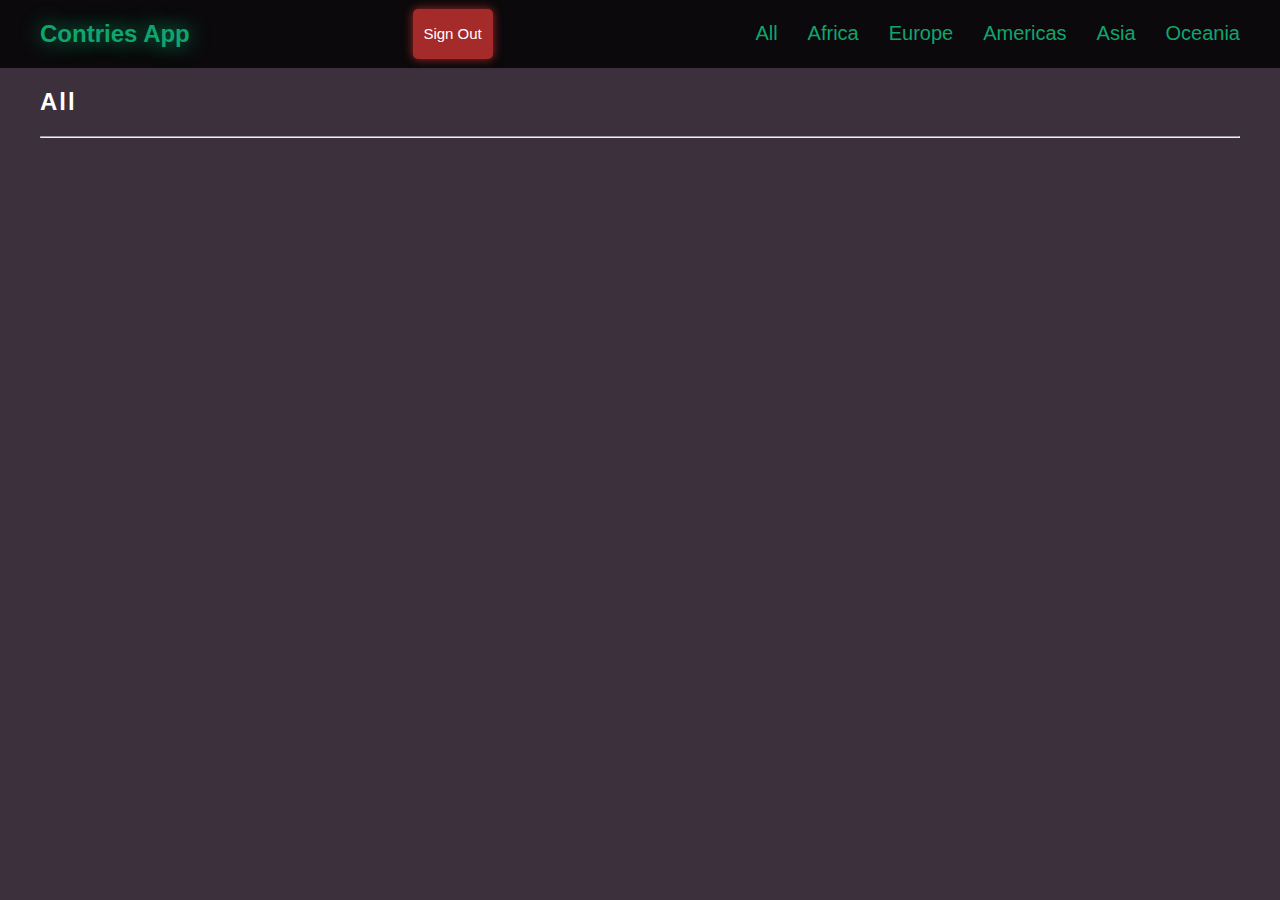
<file: index.html>
<!DOCTYPE html>
<html lang="en">
<head>
    <meta charset="UTF-8">
    <meta http-equiv="X-UA-Compatible" content="IE=edge">
    <meta name="viewport" content="width=device-width, initial-scale=1.0">
    <title>Document</title>
    <link rel="stylesheet" href="css/style.css">
</head>
<body>
    <header>
        <div class="container">
            <div class="navbar">
                <h2>Contries App</h2>

                <button class="signOut">Sign Out</button>

                <ul class="nav_container">

                </ul>
            </div>
        </div>
    </header>
    <main>
        <div class="container">
            <h2 class="region"></h2>
            <hr>
            <div class="row">

            </div>
        </div>
    </main>
    <footer>

    </footer>





    <script src="js/script.js"></script>
</body>
</html>
</file>
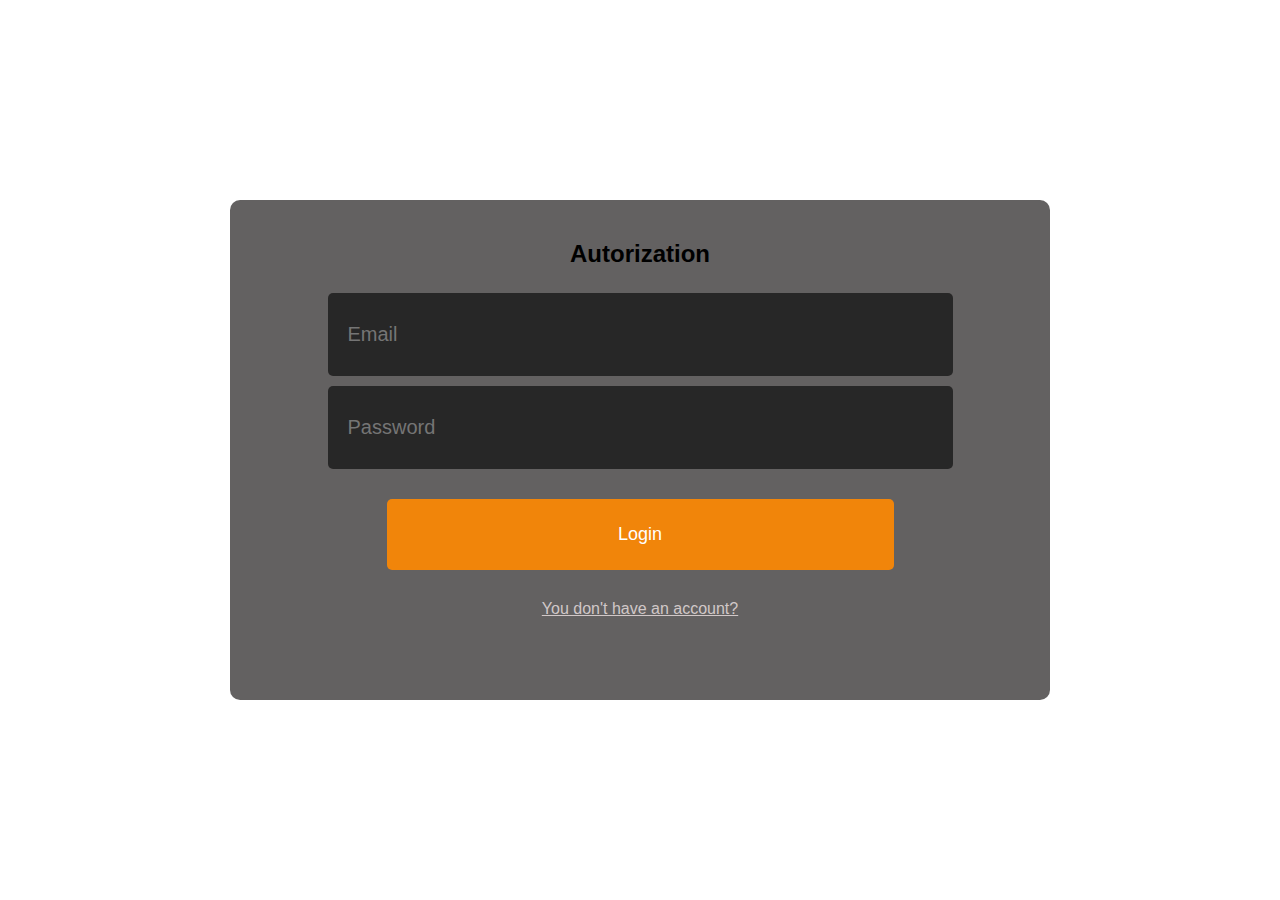
<file: auth.html>
<!DOCTYPE html>
<html lang="en">
<head>
    <meta charset="UTF-8">
    <meta http-equiv="X-UA-Compatible" content="IE=edge">
    <meta name="viewport" content="width=device-width, initial-scale=1.0">
    <title>Autorization</title>
    <link rel="stylesheet" href="css/auth.css">
</head>
<body>
    <div class="center">
        <div class="card">
            <h2>Autorization</h2>
            <form>
                <div>
                    <input type="email" placeholder="Email" class="email">
                </div>
                <div>
                    <input type="password" placeholder="Password" class="password">
                </div>

                <p class="error">
                    
                </p>
                <div>
                    <button class="login">Login</button>
                </div>

                <div class="link">
                    <a href="./register.html">
                        You don't have an account?
                    </a>
                </div>
            </form>
        </div>
    </div>

    <script src="js/auth.js"></script>
</body>
</html>
</file>
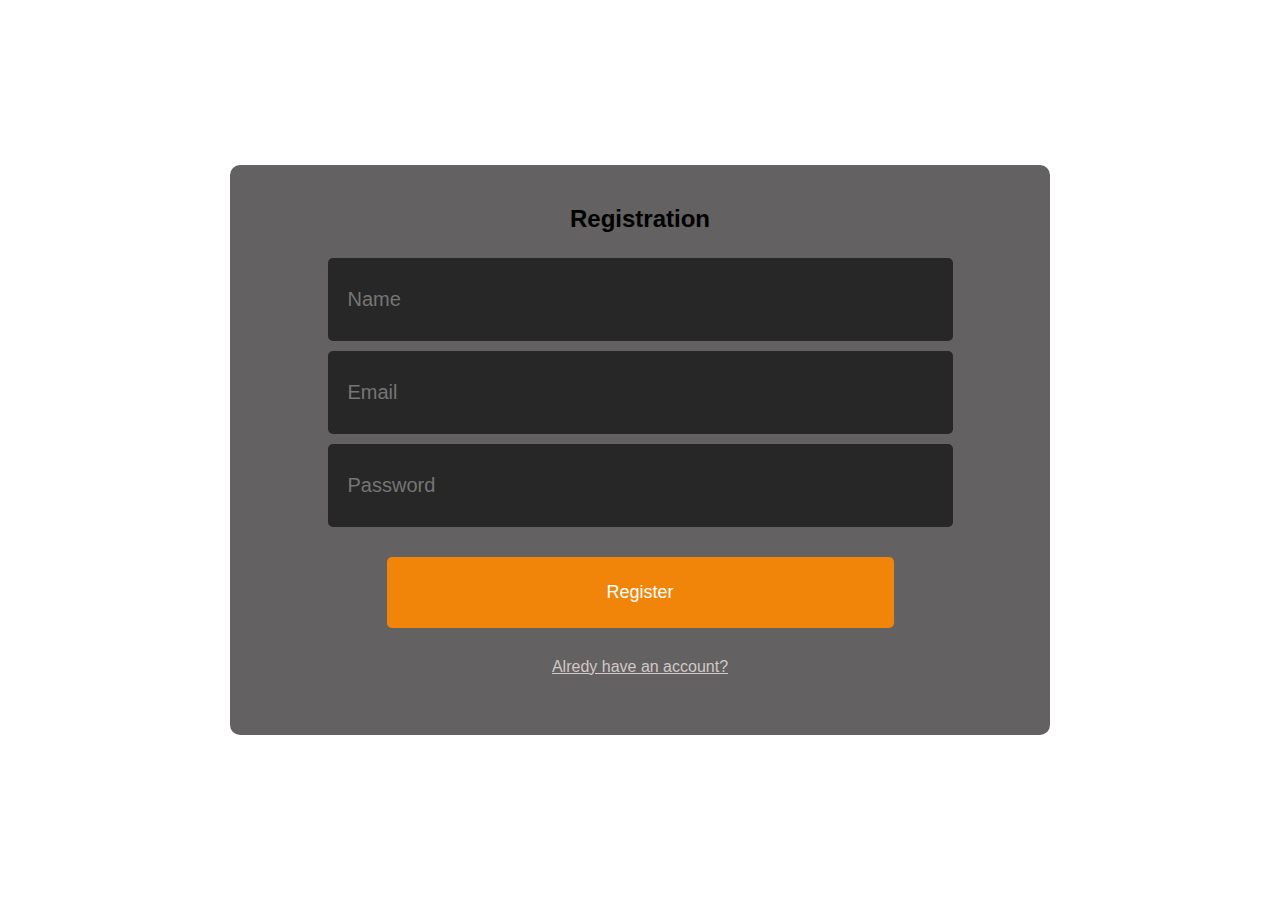
<file: register.html>
<!DOCTYPE html>
<html lang="en">
<head>
    <meta charset="UTF-8">
    <meta http-equiv="X-UA-Compatible" content="IE=edge">
    <meta name="viewport" content="width=device-width, initial-scale=1.0">
    <title>Registration</title>
    <link rel="stylesheet" href="css/register.css">
</head>
<body>
    <div class="center">
        <div class="card">
            <h2>Registration</h2>
            <form>
                <div>
                    <input type="text" placeholder="Name" class="name">
                </div>
                <!-- <div>
                    <input type="text" placeholder="Lastname" class="lastname">
                </div>
                <div>
                    <input type="text" placeholder="Avatar" class="avatar">
                </div> -->
                <div>
                    <input type="email" placeholder="Email" class="email">
                </div>
                <div>
                    <input type="password" placeholder="Password" class="password">
                </div>

                <p class="error">
                    
                </p>
                <div>
                    <button class="register">Register</button>
                </div>
                <div class="link">
                    <a href="./auth.html">
                        Alredy have an account?
                    </a>
                </div>
            </form>
        </div>
    </div>


    <script src="js/register.js"></script>
</body>
</html>
</file>
<file: css/style.css>
body {
    margin: 0;
    font-family: Arial, Helvetica, sans-serif;
    background-color: rgb(59, 48, 59);
}

header {
    background-color: rgba(0, 0, 0, 0.8);
}

.container {
    width: 1200px;
    margin: auto;
}

.navbar {
    display: flex;
    align-items: center;
    justify-content: space-between;
}

.navbar ul {
    display: flex;
    align-items: center;
    gap: 30px;
    color: white;
    list-style: none;
}

.signOut {
    width: 80px;
    height: 50px;
    border: 0;
    border-radius: 5px;
    background-color: brown;
    box-shadow: 0 0 10px brown;
    font-size: 15px;
    color: white;
    cursor: pointer;
    transition: .5s;
}

.signOut:hover {
    background-color: transparent;
    box-shadow: 0 0 10px rgb(15, 165, 110);
    color: rgb(15, 165, 110);
    border: 1px solid rgb(15, 165, 110);
}

.navbar h2 {
    color: rgb(15, 165, 110);
    text-shadow: 0 0 20px rgb(15, 165, 110);
}

.navbar ul li {
    font-size: 20px;
    cursor: pointer;
    color: rgb(15, 165, 110);
    transition: .5s;
}

.navbar ul li:hover {
    color: aquamarine;
    text-shadow: 0 0 20px white;
}

.row {
    display: flex;
    flex-wrap: wrap;
    gap: 30px;
    margin-top: 50px;
}

.row button {
    width: 70%;
    margin: 20px 0;
    padding: 10px 0;
    border-radius: 10px;
    border: 0;
    background-color: rgb(68, 113, 236);
    box-shadow: 0 0 6px white;
    color: black;
    font-size: 20px;
    cursor: pointer;
    transition: .3s;
}

.row button:hover {
    background-color: transparent;
    border: 2px solid yellow;
    box-shadow: 0 0 20px white;
}

.card {
    width: 30%;
    height: 400px;
    background-color: rgb(83, 114, 129);
    border-radius: 10px;
    padding: 10px;
    text-align: center;
    box-shadow: 0 0 5px white;
}

.card img {
    width: 100%;
    object-fit: cover;
    height: 250px;
    border-radius: 10px;
}

.region {
    color: white;
    letter-spacing: 2px;
}

.withCountries .btn {
    width: 30%;
    padding: 5px 10px;
    position: relative;
    top: -40px;
}

.btn:hover {
    color: white;
}

.withCountries {
    display: flex;
    justify-content: space-between;
}

.CountriesImage {
    width: 50%;
    height: 100px;
    line-height: 150px;
    transition: .5s;
}

.CountriesImage img {
    width: 100%;
    transition: .5s;
}

.CountiesContent {
    line-height: 60px;
}

.CountiesContent h2 {
    font-size: 30px;
    color: rgb(155, 142, 142);
    transition: .8s;
}

.CountiesContent h2:hover {
    color: white;
    font-size: 40px;
}
</file>
<file: css/auth.css>
body {
    margin: 0;
    background: url("https://novate.ru/files/u34476/flags-999.jpg") center / cover;
    font-family: Arial, Helvetica, sans-serif;
}

.center {
    display: flex;
    align-items: center;
    justify-content: center;
    height: 100vh;
}

.card {
    background-color: rgba(82, 80, 80, .9);
    border-radius: 10px;
    padding: 20px;
    width: 780px;
    height: 460px;
    text-align: center;
    align-items: center;
}

.card form input {
    width: 75%;
    padding: 30px 20px;
    margin: 5px 0;
    border: 0;
    font-size: 20px;
    outline: 0;
    background-color: rgba(0, 0, 0, 0.6);
    border-radius: 5px;
    color: white;
}

.card form .error {
    color: rgb(255, 2, 2);
    margin-top: 0;
    font-size: 25px;
}

.card form button {
    padding: 25px 20px;
    width: 65%;
    color: white;
    background-color: rgb(241, 133, 10);
    border-radius: 5px;
    cursor: pointer;
    border: 0;
    font-size: 18px;
    transition: .5s;
}

.card form button:hover {
    color: black;
    background-color:  rgba(241, 133, 10, 0.8);
    box-shadow: 0 0 50px rgb(241, 183, 100);
}

.link {
    margin-top: 30px;
}

.link a {
    color: rgb(209, 200, 200);
    font-size: 16px;
}
</file>
<file: css/register.css>
body {
    margin: 0;
    background: url("https://novate.ru/files/u34476/flags-999.jpg") center / cover;
    font-family: Arial, Helvetica, sans-serif;
}

.center {
    display: flex;
    align-items: center;
    justify-content: center;
    height: 100vh;
}

.card {
    background-color: rgba(82, 80, 80, .9);
    border-radius: 10px;
    padding: 20px;
    width: 780px;
    height: 530px;
    text-align: center;
    align-items: center;
}

.card form input {
    width: 75%;
    padding: 30px 20px;
    margin: 5px 0;
    border: 0;
    font-size: 20px;
    outline: 0;
    background-color: rgba(0, 0, 0, 0.6);
    border-radius: 5px;
    color: white;
}

.card form .error {
    color: rgb(255, 2, 2);
    margin-top: 0;
    font-size: 25px;
}

.card form button {
    padding: 25px 20px;
    width: 65%;
    color: white;
    background-color: rgb(241, 133, 10);
    border-radius: 5px;
    cursor: pointer;
    border: 0;
    font-size: 18px;
    transition: .5s;
}

.card form button:hover {
    color: black;
    background-color:  rgba(241, 133, 10, 0.8);
    box-shadow: 0 0 50px rgb(241, 183, 100);
}

.link {
    margin-top: 30px;
}

.link a {
    color: rgb(209, 200, 200);
    font-size: 16px;
}
</file>
